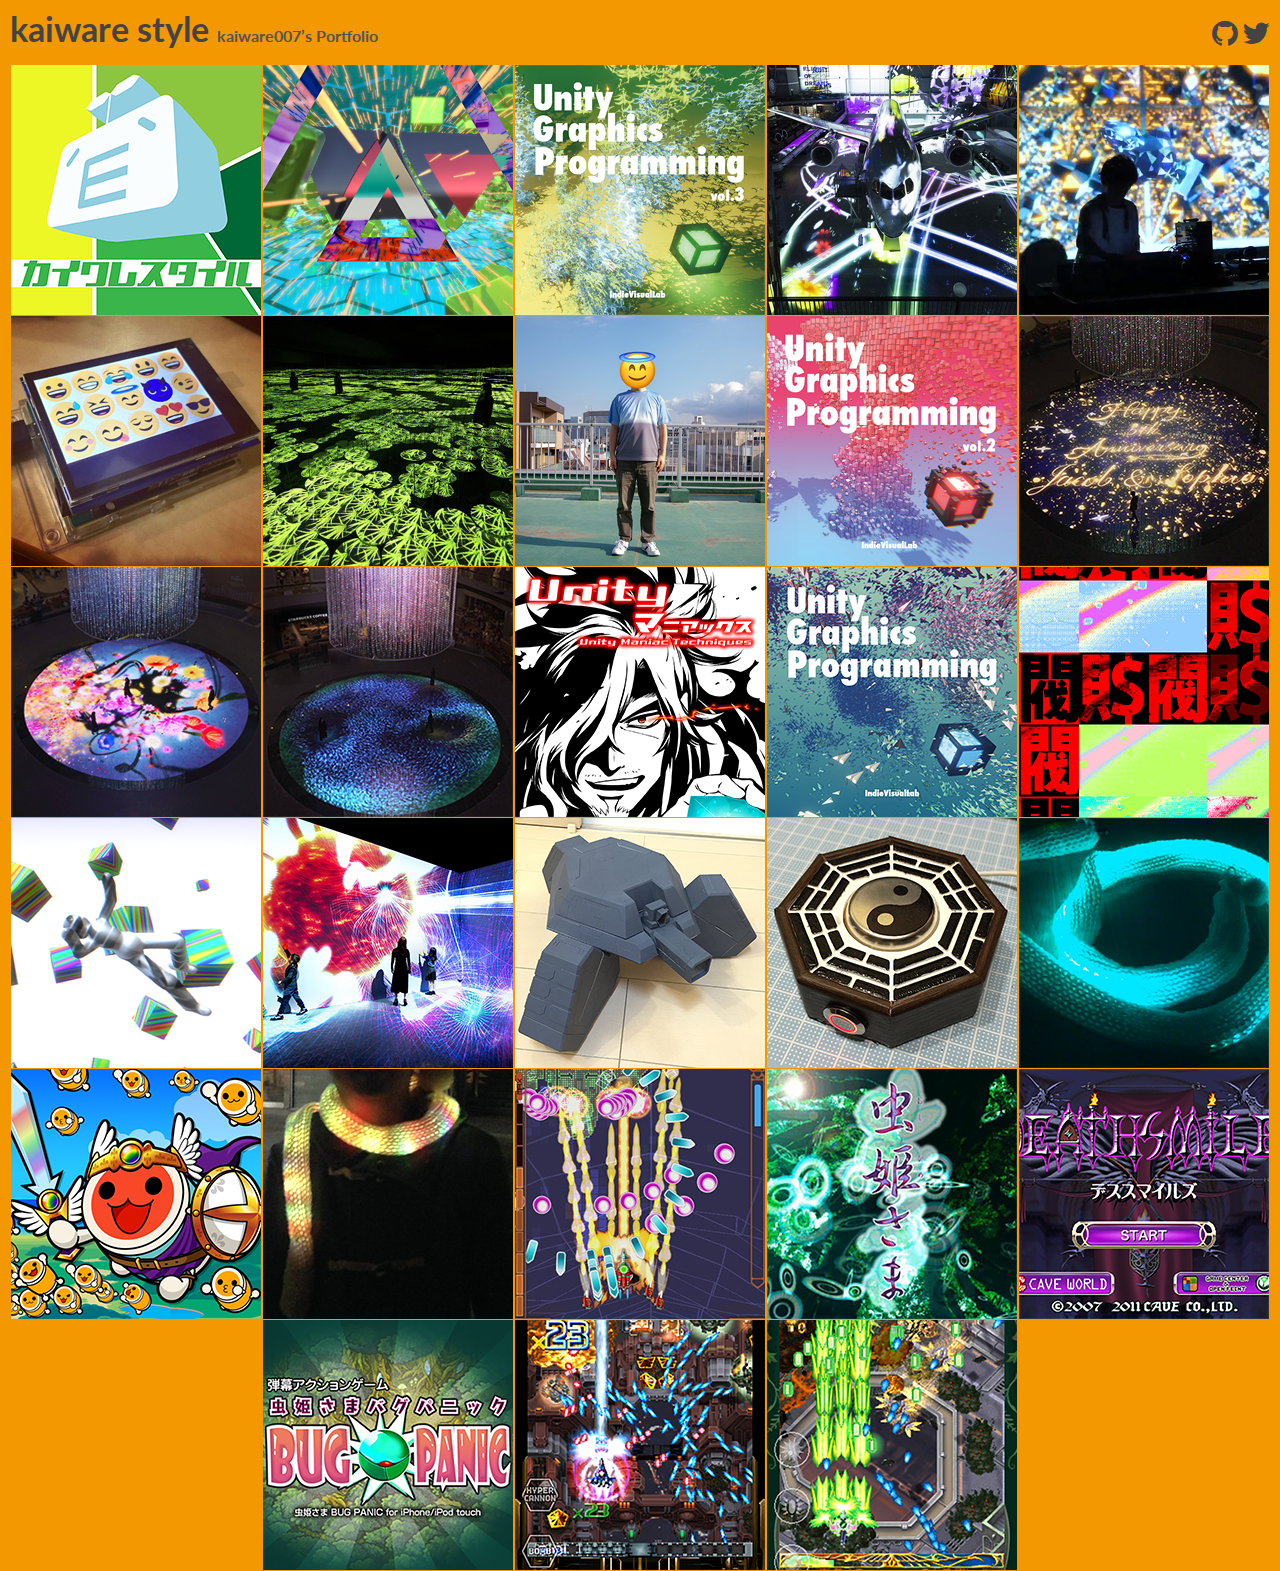
<file: index.html>
<!DOCTYPE html>
<html lang="ja-jp">
	<head>
			<meta charset="UTF-8" />
		<meta http-equiv="X-UA-Compatible" content="IE=edge,chrome=1">
		<meta name="viewport" content="width=device-width, initial-scale=1.0">
		<title>kaiware style</title>
		<meta name="description" content="Yuma Matsuda&#39;s Portfolio site" />
		<meta name="keywords" content="Unity, Unity3D, Computer graphics, cg, programming, shader, game, game devlop" />
		<meta name="author" content="Yuma Matsuda" />
		<link rel="icon" href="https://kaiware007.github.io//favicon.ico"> 

		<meta name="generator" content="Hugo 0.30.2" />
		<style>
		body {
		background: #f39800;
		color: ;
		}
		</style>
		<link rel="stylesheet" type="text/css" href="https://kaiware007.github.io/css/default.css" />
		<link rel="stylesheet" type="text/css" href="https://kaiware007.github.io/css/component.css" />
		<link rel="stylesheet" type="text/css" href="https://maxcdn.bootstrapcdn.com/font-awesome/4.7.0/css/font-awesome.min.css" integrity="sha384-wvfXpqpZZVQGK6TAh5PVlGOfQNHSoD2xbE+QkPxCAFlNEevoEH3Sl0sibVcOQVnN" crossorigin="anonymous" />
		
		<script src="https://kaiware007.github.io/js/modernizr.custom.js"></script>

	
<script>
(function(i,s,o,g,r,a,m){i['GoogleAnalyticsObject']=r;i[r]=i[r]||function(){
(i[r].q=i[r].q||[]).push(arguments)},i[r].l=1*new Date();a=s.createElement(o),
m=s.getElementsByTagName(o)[0];a.async=1;a.src=g;m.parentNode.insertBefore(a,m)
})(window,document,'script','https://www.google-analytics.com/analytics.js','ga');

ga('create', 'UA-64905079-2', 'auto');
ga('send', 'pageview');
</script>

	</head>
	<body>
		<div class="container">	
							<header class="clearfix">
				<p>
					
					
					
					<a href="https://github.com/kaiware007" title="github">
						<i class="fa fa-github fa-2x" aria-hidden="true"></i>
					</a>
					
					
					
					<a href="https://twitter.com/kaiware007" title="twitter">
						<i class="fa fa-twitter fa-2x" aria-hidden="true"></i>
					</a>
					
					
					
				</p>
				<h1>
					kaiware style
				<span>
					kaiware007&rsquo;s Portfolio
				</span>
			</h1>
			</header>

			<div class="main">
				<ul id="og-grid" class="og-grid">
					
					<li>
						<a href="" data-largesrc="images/full/1.png" data-title="About" data-description="HN:kaiware007 / engineer, Unity3D, Graphics programming, Shader, Media Art, Arduino, Raspberry pi, iOS, Android, VJ" data-buttontext="">
							<img src="images/thumbs/1.png" alt="About"/>
						</a>
					</li>
					
					<li>
						<a href="https://www.twitch.tv/videos/343490818?t=02h35m22s" data-largesrc="images/full/tdf2018_vj.png" data-title="Tokyo Demo Fest 2018 VJ" data-description="Tokyo Demo Fest 2018@3331 Arts Chiyoda, DJ by FL1NE VJ by kaiware007, 2018, paper/digital book" data-buttontext="">
							<img src="images/thumbs/tdf2018_vj.png" alt="VJ"/>
						</a>
					</li>
					
					<li>
						<a href="https://indievisuallab.stores.jp/items/5bc08f64a6e6ee273e000e4b" data-largesrc="images/full/unity_graphics_programming3.png" data-title="Unity Graphics Programming vol.3" data-description="Indie Visual Lab, 2018, paper/digital book" data-buttontext="">
							<img src="images/thumbs/unity_graphics_programming3.png" alt="Hobby"/>
						</a>
					</li>
					
					<li>
						<a href="https://www.team-lab.com/flight-of-dreams" data-largesrc="images/full/centrair.png" data-title="フライ ウィズ 787 ドリームライナー / Fly With 787 Dreamliner" data-description="teamLab, 2018, Digital Installation, Unity" data-buttontext="">
							<img src="images/thumbs/centrair.png" alt="Interactive Art"/>
						</a>
					</li>
					
					<li>
						<a href="https://www.youtube.com/watch?v=OTTJK_li17s" data-largesrc="images/full/InfiniteRave1.png" data-title="InfiniteRave #1 VJ" data-description="InfiniteRave #1@SHIBUYA CAST, DJ by Yoshiaki Sakota, VJ by kaiware007, 2018, Unity VJ" data-buttontext="">
							<img src="images/thumbs/InfiniteRave1.png" alt="VJ"/>
						</a>
					</li>
					
					<li>
						<a href="emojikeyboard" data-largesrc="images/full/emoji_keyboard.png" data-title="絵文字キーボード試作 / EMOJI Keyboard prototype" data-description="2018, Hobby, Electric works, Arduino" data-buttontext="">
							<img src="images/thumbs/emoji_keyboard.png" alt="Hobby"/>
						</a>
					</li>
					
					<li>
						<a href="https://borderless.teamlab.art/jp/ew/topography/" data-largesrc="images/full/MOT001.png" data-title="地形の記憶 / Memory of Topography" data-description="teamLab, 2018, Interactive Digital Installation, Unity" data-buttontext="">
							<img src="images/thumbs/MOT001.png" alt="Interactive Art"/>
						</a>
					</li>
					
					<li>
						<a href="unity_default_skybox_tshirt" data-largesrc="images/full/unity_skybox_t_shirt.png" data-title="Unity Default-Skybox T-shirt" data-description="2018, Hobby, Unity&#39;s Default-Skybox Material parody T-shirt" data-buttontext="">
							<img src="images/thumbs/unity_skybox_t_shirt.png" alt="Hobby"/>
						</a>
					</li>
					
					<li>
						<a href="https://indievisuallab.stores.jp/items/5ae077b850bbc30f3a000a6d" data-largesrc="images/full/unity_graphics_programming2.png" data-title="Unity Graphics Programming vol.2" data-description="Indie Visual Lab, 2018, paper/digital book" data-buttontext="">
							<img src="images/thumbs/unity_graphics_programming2.png" alt="Hobby"/>
						</a>
					</li>
					
					<li>
						<a href="https://www.teamlab.art/jp/w/strokes-of-life-message/" data-largesrc="images/full/strokes_of_life_2.png" data-title="Strokes of Life - Birthday / Anniversary / Marriage Proposal" data-description="teamLab, 2017, Interactive Digital Installation, Unity" data-buttontext="">
							<img src="images/thumbs/strokes_of_life_2.png" alt="Interactive Art"/>
						</a>
					</li>
					
					<li>
						<a href="https://www.teamlab.art/jp/w/strokes-of-life/" data-largesrc="images/full/strokes_of_life.png" data-title="Strokes of Life" data-description="teamLab, 2017, Interactive Digital Installation, Unity" data-buttontext="">
							<img src="images/thumbs/strokes_of_life.png" alt="Interactive Art"/>
						</a>
					</li>
					
					<li>
						<a href="https://www.teamlab.art/jp/w/natures-rhythm/" data-largesrc="images/full/natures_rhythm.png" data-title="Nature&#39;s Rhythm" data-description="teamLab, 2017, Interactive Digital Installation, Unity" data-buttontext="">
							<img src="images/thumbs/natures_rhythm.png" alt="Interactive Art"/>
						</a>
					</li>
					
					<li>
						<a href="https://bootlegstore.stores.jp/items/59f82f813210d53d54000872" data-largesrc="images/full/unity_maniacs.png" data-title="Unityマニアックス" data-description="TANOSHIMASU Co.,Ltd., 2017, paper/digital book" data-buttontext="">
							<img src="images/thumbs/unity_maniacs.png" alt="Hobby"/>
						</a>
					</li>
					
					<li>
						<a href="https://indievisuallab.stores.jp/items/59edf11ac8f22c0152002588" data-largesrc="images/full/unity_graphics_programming.png" data-title="Unity Graphics Programming vol.1" data-description="Indie Visual Lab, 2017, paper/digital book" data-buttontext="">
							<img src="images/thumbs/unity_graphics_programming.png" alt="Hobby"/>
						</a>
					</li>
					
					<li>
						<a href="https://www.youtube.com/watch?v=_pGuhMIXWUk" data-largesrc="images/full/vj_ufo2017.png" data-title="U.F.O@青山蜂" data-description="U.F.O@青山蜂, DJ by 財閥, VJ by kaiware007, 2017, Unity VJ" data-buttontext="">
							<img src="images/thumbs/vj_ufo2017.png" alt="VJ"/>
						</a>
					</li>
					
					<li>
						<a href="https://www.youtube.com/watch?v=etc0yHo8oiE" data-largesrc="images/full/vj_channel_17.png" data-title="チャネル#17@SuperDeluxe" data-description="チャネル#17@SuperDeluxe, DJ by Nyolfen, VJ by kaiware007, 2017, Unity VJ" data-buttontext="">
							<img src="images/thumbs/vj_channel_17.png" alt="VJ"/>
						</a>
					</li>
					
					<li>
						<a href="https://www.teamlab.art/jp/w/interactive_magnetic_field_theater" data-largesrc="images/full/magnetic.png" data-title="Interactive Magnetic Field Theater by teamLab" data-description="teamLab, 2016, Interactive Digital Installation" data-buttontext="">
							<img src="images/thumbs/magnetic.png" alt="Interactive Art"/>
						</a>
					</li>
					
					<li>
						<a href="weevil" data-largesrc="images/full/weevil.png" data-title="全方向移動型ラジコン戦車 Weevil" data-description="2016, Hobby, Electric works" data-buttontext="">
							<img src="images/thumbs/weevil.png" alt="Hobby"/>
						</a>
					</li>
					
					<li>
						<a href="cup_warmer" data-largesrc="images/full/cup_warmer.png" data-title="ミニ八卦炉型USBカップウォーマー" data-description="2015, Hobby, Electric works" data-buttontext="">
							<img src="images/thumbs/cup_warmer.png" alt="Hobby"/>
						</a>
					</li>
					
					<li>
						<a href="led_scarf_2014" data-largesrc="images/full/led_scarf.png" data-title="LEDマフラー2014" data-description="2014, Hobby, Electric works" data-buttontext="">
							<img src="images/thumbs/led_scarf.png" alt="Hobby"/>
						</a>
					</li>
					
					<li>
						<a href="http://apprpg.taiko-ch.net/" data-largesrc="images/full/taiko_rpg.png" data-title="太鼓の達人 RPGだドン!" data-description="©BANDAI NAMCO Games Inc., 2014, SmartPhone Game" data-buttontext="">
							<img src="images/thumbs/taiko_rpg.png" alt="Game"/>
						</a>
					</li>
					
					<li>
						<a href="led_scarf_2013" data-largesrc="images/full/led_scarf_2013.png" data-title="LEDマフラー2013" data-description="2013, Hobby, Electric works" data-buttontext="">
							<img src="images/thumbs/led_scarf_2013.png" alt="Hobby"/>
						</a>
					</li>
					
					<li>
						<a href="http://www.cave.co.jp/games/maximum-for-iphone/" data-largesrc="images/full/ddp_maximum.png" data-title="DODONPACHI MAXIMUM" data-description="©CAVE Interactive CO.,LTD., 2012, SmartPhone Game" data-buttontext="">
							<img src="images/thumbs/ddp_maximum.png" alt="Game"/>
						</a>
					</li>
					
					<li>
						<a href="http://www.cave.co.jp/games/mushihimesama-for-iphone/" data-largesrc="images/full/mushihimesama.png" data-title="虫姫さま for SmartPhone" data-description="©CAVE Interactive CO.,LTD., 2011, SmartPhone Game" data-buttontext="">
							<img src="images/thumbs/mushihimesama.png" alt="Game"/>
						</a>
					</li>
					
					<li>
						<a href="http://www.cave.co.jp/games/deathsmiles-for-iphone/" data-largesrc="images/full/deathsmiles.png" data-title="デススマイルズ for SmartPhone" data-description="©CAVE Interactive CO.,LTD., 2011, SmartPhone Game" data-buttontext="">
							<img src="images/thumbs/deathsmiles.png" alt="Game"/>
						</a>
					</li>
					
					<li>
						<a href="http://www.cave.co.jp/games/bugpanic-for-iphone/" data-largesrc="images/full/bugpanic.png" data-title="虫姫さま BUG PANIC for SmartPhone" data-description="©CAVE Interactive CO.,LTD., 2010, SmartPhone Game" data-buttontext="">
							<img src="images/thumbs/bugpanic.png" alt="Game"/>
						</a>
					</li>
					
					<li>
						<a href="http://www.cave.co.jp/games/ddp-daifukkatsu-for-iphone/" data-largesrc="images/full/dfk.png" data-title="怒首領蜂大復活 for SmartPhone" data-description="©CAVE Interactive CO.,LTD., 2010, SmartPhone Game" data-buttontext="">
							<img src="images/thumbs/dfk.png" alt="Game"/>
						</a>
					</li>
					
					<li>
						<a href="http://www.cave.co.jp/games/espgaluda2-for-iphone/" data-largesrc="images/full/espg2.png" data-title="エスプガルーダII for SmartPhone" data-description="©CAVE Interactive CO.,LTD., 2010, SmartPhone Game" data-buttontext="">
							<img src="images/thumbs/espg2.png" alt="Game"/>
						</a>
					</li>
					
				</ul>
				<footer>			
	
</footer>
			</div>
		</div>
				<script src="https://ajax.googleapis.com/ajax/libs/jquery/1.9.1/jquery.min.js"></script>
		<script>
			var $event = $.event,
			$special,
			resizeTimeout;

			$special = $event.special.debouncedresize = {
				setup: function() {
					$( this ).on( "resize", $special.handler );
				},
				teardown: function() {
					$( this ).off( "resize", $special.handler );
				},
				handler: function( event, execAsap ) {
					var context = this,
						args = arguments,
						dispatch = function() {
							event.type = "debouncedresize";
							$event.dispatch.apply( context, args );
						};

					if ( resizeTimeout ) {
						clearTimeout( resizeTimeout );
					}

					execAsap ?
						dispatch() :
						resizeTimeout = setTimeout( dispatch, $special.threshold );
				},
				threshold: 250
			};

			var BLANK = '[data-uri]';

			$.fn.imagesLoaded = function( callback ) {
				var $this = this,
					deferred = $.isFunction($.Deferred) ? $.Deferred() : 0,
					hasNotify = $.isFunction(deferred.notify),
					$images = $this.find('img').add( $this.filter('img') ),
					loaded = [],
					proper = [],
					broken = [];

				if ($.isPlainObject(callback)) {
					$.each(callback, function (key, value) {
						if (key === 'callback') {
							callback = value;
						} else if (deferred) {
							deferred[key](value);
						}
					});
				}

				function doneLoading() {
					var $proper = $(proper),
						$broken = $(broken);

					if ( deferred ) {
						if ( broken.length ) {
							deferred.reject( $images, $proper, $broken );
						} else {
							deferred.resolve( $images );
						}
					}

					if ( $.isFunction( callback ) ) {
						callback.call( $this, $images, $proper, $broken );
					}
				}

				function imgLoaded( img, isBroken ) {
					if ( img.src === BLANK || $.inArray( img, loaded ) !== -1 ) {
						return;
					}

					loaded.push( img );

					if ( isBroken ) {
						broken.push( img );
					} else {
						proper.push( img );
					}

					$.data( img, 'imagesLoaded', { isBroken: isBroken, src: img.src } );

					if ( hasNotify ) {
						deferred.notifyWith( $(img), [ isBroken, $images, $(proper), $(broken) ] );
					}

					if ( $images.length === loaded.length ){
						setTimeout( doneLoading );
						$images.unbind( '.imagesLoaded' );
					}
				}

				if ( !$images.length ) {
					doneLoading();
				} else {
					$images.bind( 'load.imagesLoaded error.imagesLoaded', function( event ){
						imgLoaded( event.target, event.type === 'error' );
					}).each( function( i, el ) {
						var src = el.src;

						var cached = $.data( el, 'imagesLoaded' );
						if ( cached && cached.src === src ) {
							imgLoaded( el, cached.isBroken );
							return;
						}

						if ( el.complete && el.naturalWidth !== undefined ) {
							imgLoaded( el, el.naturalWidth === 0 || el.naturalHeight === 0 );
							return;
						}

						if ( el.readyState || el.complete ) {
							el.src = BLANK;
							el.src = src;
						}
					});
				}

				return deferred ? deferred.promise( $this ) : $this;
			};

			var Grid = (function() {

				var $grid = $( '#og-grid' ),
					$items = $grid.children( 'li' ),
					current = -1,
					previewPos = -1,
					scrollExtra = 0,
					marginExpanded = 10,
					$window = $( window ), winsize,
					$body = $( 'html, body' ),
					transEndEventNames = {
						'WebkitTransition' : 'webkitTransitionEnd',
						'MozTransition' : 'transitionend',
						'OTransition' : 'oTransitionEnd',
						'msTransition' : 'MSTransitionEnd',
						'transition' : 'transitionend'
					},
					transEndEventName = transEndEventNames[ Modernizr.prefixed( 'transition' ) ],
					support = Modernizr.csstransitions,
					settings = {
						minHeight : 500,
						speed : 350,
						easing : 'ease'
					};

				function init( config ) {
					
					settings = $.extend( true, {}, settings, config );

					$grid.imagesLoaded( function() {

						saveItemInfo( true );
						getWinSize();
						initEvents();

					} );

				}

				function addItems( $newitems ) {

					$items = $items.add( $newitems );

					$newitems.each( function() {
						var $item = $( this );
						$item.data( {
							offsetTop : $item.offset().top,
							height : $item.height()
						} );
					} );

					initItemsEvents( $newitems );

				}

				function saveItemInfo( saveheight ) {
					$items.each( function() {
						var $item = $( this );
						$item.data( 'offsetTop', $item.offset().top );
						if( saveheight ) {
							$item.data( 'height', $item.height() );
						}
					} );
				}

				function initEvents() {
					
					initItemsEvents( $items );
					
					$window.on( 'debouncedresize', function() {
						
						scrollExtra = 0;
						previewPos = -1;
						saveItemInfo();
						getWinSize();
						var preview = $.data( this, 'preview' );
						if( typeof preview != 'undefined' ) {
							hidePreview();
						}

					} );

				}

				function initItemsEvents( $items ) {
					$items.on( 'click', 'span.og-close', function() {
						hidePreview();
						return false;
					} ).children( 'a' ).on( 'click', function(e) {

						var $item = $( this ).parent();
						current === $item.index() ? hidePreview() : showPreview( $item );
						return false;

					} );
				}

				function getWinSize() {
					winsize = { width : $window.width(), height : $window.height() };
				}

				function showPreview( $item ) {

					var preview = $.data( this, 'preview' ),
						position = $item.data( 'offsetTop' );

					scrollExtra = 0;

					if( typeof preview != 'undefined' ) {

						if( previewPos !== position ) {
							if( position > previewPos ) {
								scrollExtra = preview.height;
							}
							hidePreview();
						}
						else {
							preview.update( $item );
							return false;
						}
						
					}

					previewPos = position;
					preview = $.data( this, 'preview', new Preview( $item ) );
					preview.open();

				}

				function hidePreview() {
					current = -1;
					var preview = $.data( this, 'preview' );
					preview.close();
					$.removeData( this, 'preview' );
				}

				function Preview( $item ) {
					this.$item = $item;
					this.expandedIdx = this.$item.index();
					this.create();
					this.update();
				}

				Preview.prototype = {
					create : function() {
						this.$title = $( '<h3></h3>' );
						this.$description = $( '<p></p>' );
						this.$href = $( '<a href="#" target="_blank">View details</a>' );
						this.$details = $( '<div class="og-details"></div>' ).append( this.$title, this.$description, this.$href );
						this.$loading = $( '<div class="og-loading"></div>' );
						this.$fullimage = $( '<div class="og-fullimg"></div>' ).append( this.$loading );
						this.$closePreview = $( '<span class="og-close"></span>' );
						this.$previewInner = $( '<div class="og-expander-inner"></div>' ).append( this.$closePreview, this.$fullimage, this.$details );
						this.$previewEl = $( '<div class="og-expander"></div>' ).append( this.$previewInner );
						this.$item.append( this.getEl() );
						if( support ) {
							this.setTransition();
						}
					},
					update : function( $item ) {

						if( $item ) {
							this.$item = $item;
						}
						
						if( current !== -1 ) {
							var $currentItem = $items.eq( current );
							$currentItem.removeClass( 'og-expanded' );
							this.$item.addClass( 'og-expanded' );
							this.positionPreview();
						}

						current = this.$item.index();

						var $itemEl = this.$item.children( 'a' ),
							eldata = {
								href : $itemEl.attr( 'href' ),
								largesrc : $itemEl.data( 'largesrc' ),
								title : $itemEl.data( 'title' ),
								description : $itemEl.data( 'description' ),
								buttontext : $itemEl.data( 'buttontext' )
							};

						this.$title.html( eldata.title );
						this.$description.html( eldata.description );
						if(eldata.buttontext) this.$href.text(eldata.buttontext);
						else this.$href.text("View details")

						if (eldata.href) {
							this.$href.attr( 'href', eldata.href );
							this.$href.show();
						}
						else {
							this.$href.hide();
						}

						var self = this;
						
						if( typeof self.$largeImg != 'undefined' ) {
							self.$largeImg.remove();
						}

						if( self.$fullimage.is( ':visible' ) ) {
							this.$loading.show();
							$( '<img/>' ).load( function() {
								var $img = $( this );
								if( $img.attr( 'src' ) === self.$item.children('a').data( 'largesrc' ) ) {
									self.$loading.hide();
									self.$fullimage.find( 'img' ).remove();
									self.$largeImg = $img.fadeIn( 350 );
									self.$fullimage.append( self.$largeImg );
								}
							} ).attr( 'src', eldata.largesrc );	
						}

					},
					open : function() {

						setTimeout( $.proxy( function() {	
							this.setHeights();
							this.positionPreview();
						}, this ), 25 );

					},
					close : function() {

						var self = this,
							onEndFn = function() {
								if( support ) {
									$( this ).off( transEndEventName );
								}
								self.$item.removeClass( 'og-expanded' );
								self.$previewEl.remove();
							};

						setTimeout( $.proxy( function() {

							if( typeof this.$largeImg !== 'undefined' ) {
								this.$largeImg.fadeOut( 'fast' );
							}
							this.$previewEl.css( 'height', 0 );
							var $expandedItem = $items.eq( this.expandedIdx );
							$expandedItem.css( 'height', $expandedItem.data( 'height' ) ).on( transEndEventName, onEndFn );

							if( !support ) {
								onEndFn.call();
							}

						}, this ), 25 );
						
						return false;

					},
					calcHeight : function() {

						var heightPreview = winsize.height - this.$item.data( 'height' ) - marginExpanded,
							itemHeight = winsize.height;

						if( heightPreview < settings.minHeight ) {
							heightPreview = settings.minHeight;
							itemHeight = settings.minHeight + this.$item.data( 'height' ) + marginExpanded;
						}

						this.height = heightPreview;
						this.itemHeight = itemHeight;

					},
					setHeights : function() {

						var self = this,
							onEndFn = function() {
								if( support ) {
									self.$item.off( transEndEventName );
								}
								self.$item.addClass( 'og-expanded' );
							};

						this.calcHeight();
						this.$previewEl.css( 'height', this.height );
						this.$item.css( 'height', this.itemHeight ).on( transEndEventName, onEndFn );

						if( !support ) {
							onEndFn.call();
						}

					},
					positionPreview : function() {

						var position = this.$item.data( 'offsetTop' ),
							previewOffsetT = this.$previewEl.offset().top - scrollExtra,
							scrollVal = this.height + this.$item.data( 'height' ) + marginExpanded <= winsize.height ? position : this.height < winsize.height ? previewOffsetT - ( winsize.height - this.height ) : previewOffsetT;
						
						$body.animate( { scrollTop : scrollVal }, settings.speed );

					},
					setTransition  : function() {
						this.$previewEl.css( 'transition', 'height ' + settings.speed + 'ms ' + settings.easing );
						this.$item.css( 'transition', 'height ' + settings.speed + 'ms ' + settings.easing );
					},
					getEl : function() {
						return this.$previewEl;
					}
				}

				return { 
					init : init,
					addItems : addItems
				};

			})();
		</script>
		<script>
			$(function() {
				Grid.init();
			});
		</script>

	</body>
</html>
</file>
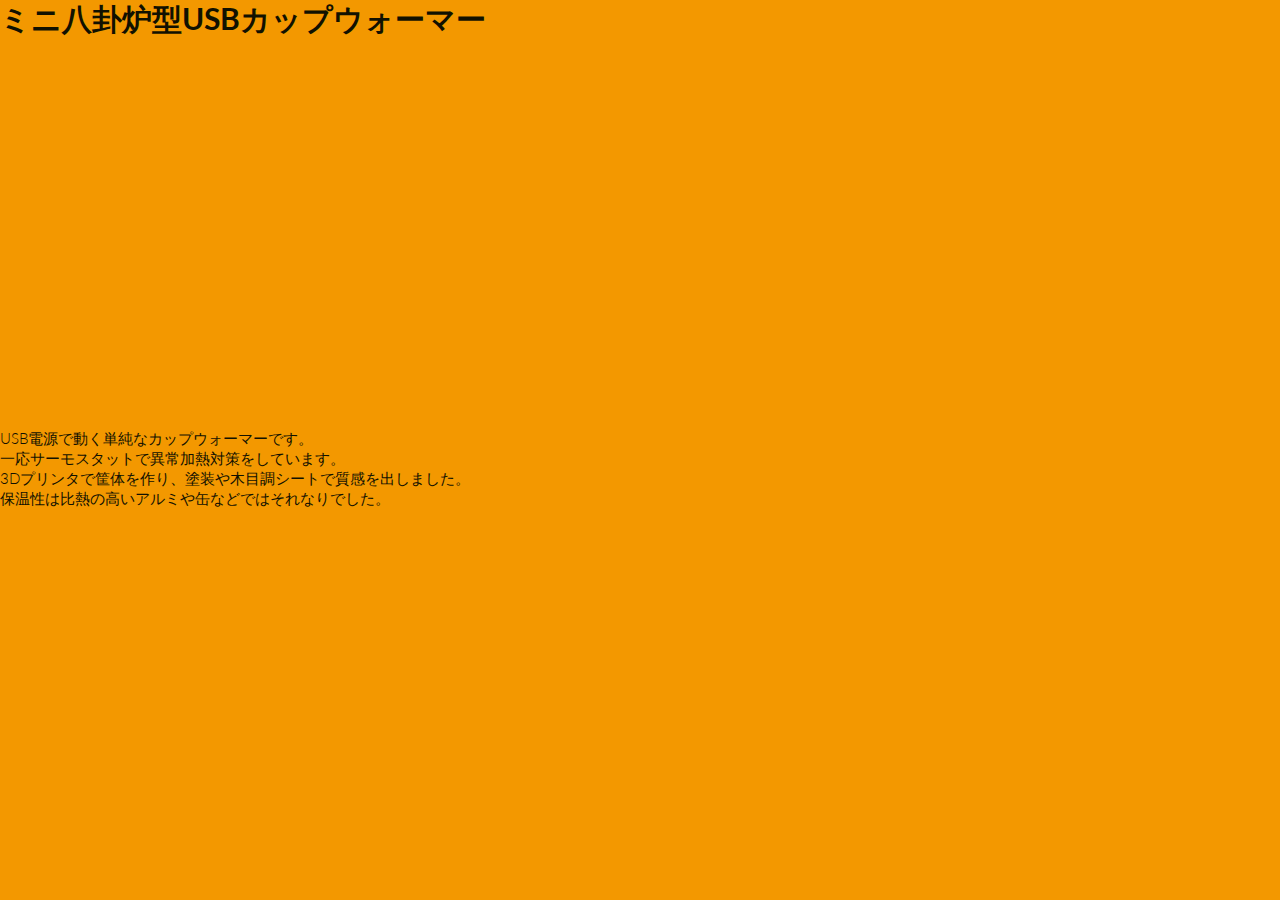
<file: cup_warmer/index.html>
<!DOCTYPE html>
<html lang="ja-jp">
<head>
<meta charset="utf-8">
<title>ミニ八卦炉型USBカップウォーマー -- kaiware style</title>
</head>
<body>
  <style>
  body {
  background: #f39800;
  color: ;
  }
  </style>
  <link rel="stylesheet" type="text/css" href="https://kaiware007.github.io/css/default.css" />
  <link rel="stylesheet" type="text/css" href="https://kaiware007.github.io/css/component.css" />
  <link rel="stylesheet" type="text/css" href="https://maxcdn.bootstrapcdn.com/font-awesome/4.7.0/css/font-awesome.min.css" integrity="sha384-wvfXpqpZZVQGK6TAh5PVlGOfQNHSoD2xbE+QkPxCAFlNEevoEH3Sl0sibVcOQVnN" crossorigin="anonymous" />
  

<h1>ミニ八卦炉型USBカップウォーマー</h1>
<div><div>
  <iframe src="//www.youtube.com/embed/akwnD7HMh3s"
    width="640" height="385" allowfullscreen frameborder="0" ></iframe>
</div>


<p>USB電源で動く単純なカップウォーマーです。<br />
一応サーモスタットで異常加熱対策をしています。<br />
3Dプリンタで筐体を作り、塗装や木目調シートで質感を出しました。<br />
保温性は比熱の高いアルミや缶などではそれなりでした。</p>
</div>
</body>
<html>
</file>
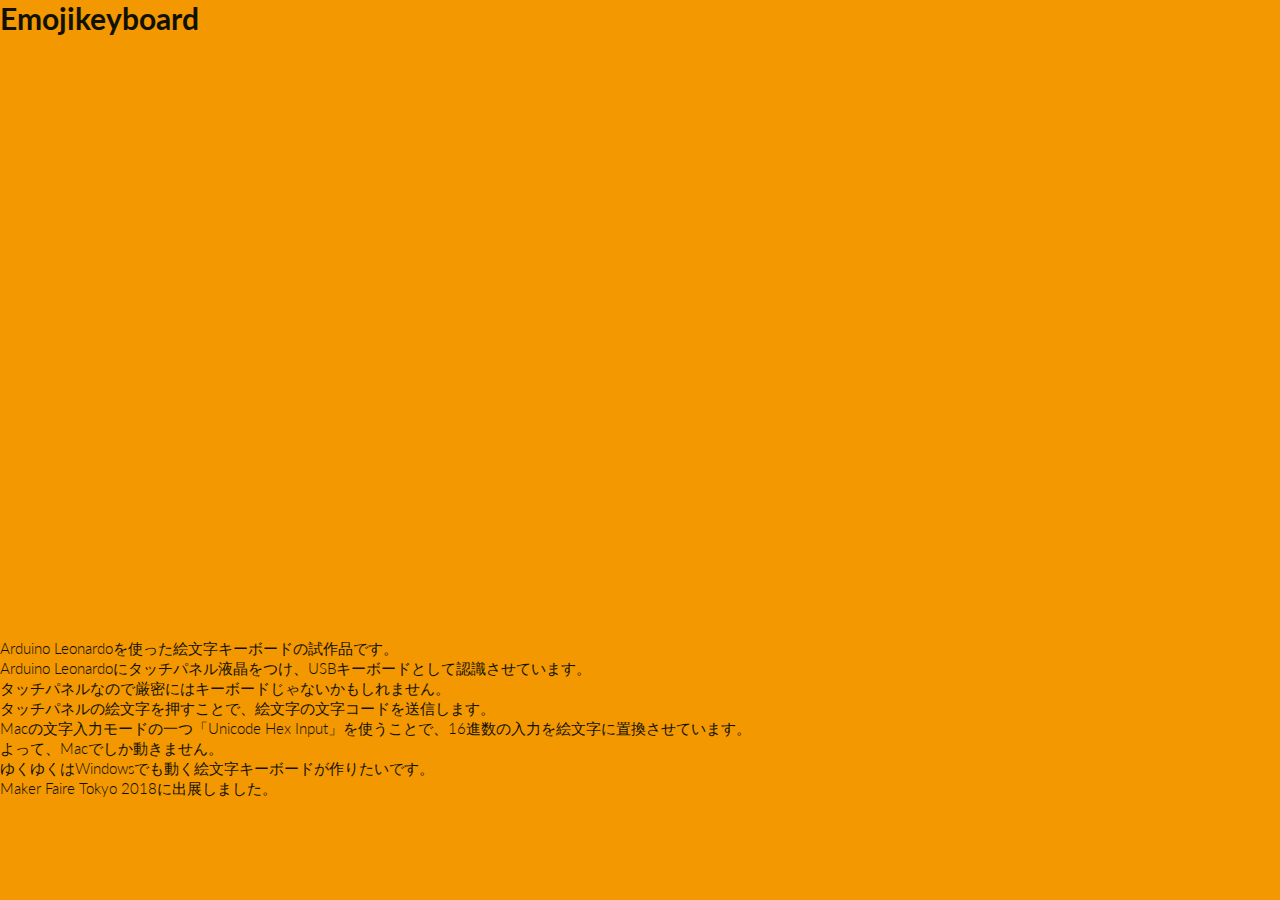
<file: emojikeyboard/index.html>
<!DOCTYPE html>
<html lang="ja-jp">
<head>
<meta charset="utf-8">
<title>Emojikeyboard -- kaiware style</title>
</head>
<body>
  <style>
  body {
  background: #f39800;
  color: ;
  }
  </style>
  <link rel="stylesheet" type="text/css" href="https://kaiware007.github.io/css/default.css" />
  <link rel="stylesheet" type="text/css" href="https://kaiware007.github.io/css/component.css" />
  <link rel="stylesheet" type="text/css" href="https://maxcdn.bootstrapcdn.com/font-awesome/4.7.0/css/font-awesome.min.css" integrity="sha384-wvfXpqpZZVQGK6TAh5PVlGOfQNHSoD2xbE+QkPxCAFlNEevoEH3Sl0sibVcOQVnN" crossorigin="anonymous" />
  

<h1>Emojikeyboard</h1>
<div><div>
  <iframe src="https://www.instagram.com/p/BltBFffDOIr/embed" width="600" height="600" frameborder="0" scrolling="no"></iframe>
</div>


<p>Arduino Leonardoを使った絵文字キーボードの試作品です。<br />
Arduino Leonardoにタッチパネル液晶をつけ、USBキーボードとして認識させています。<br />
タッチパネルなので厳密にはキーボードじゃないかもしれません。<br />
タッチパネルの絵文字を押すことで、絵文字の文字コードを送信します。<br />
Macの文字入力モードの一つ「Unicode Hex Input」を使うことで、16進数の入力を絵文字に置換させています。<br />
よって、Macでしか動きません。<br />
ゆくゆくはWindowsでも動く絵文字キーボードが作りたいです。<br />
Maker Faire Tokyo 2018に出展しました。</p>
</div>
</body>
<html>
</file>
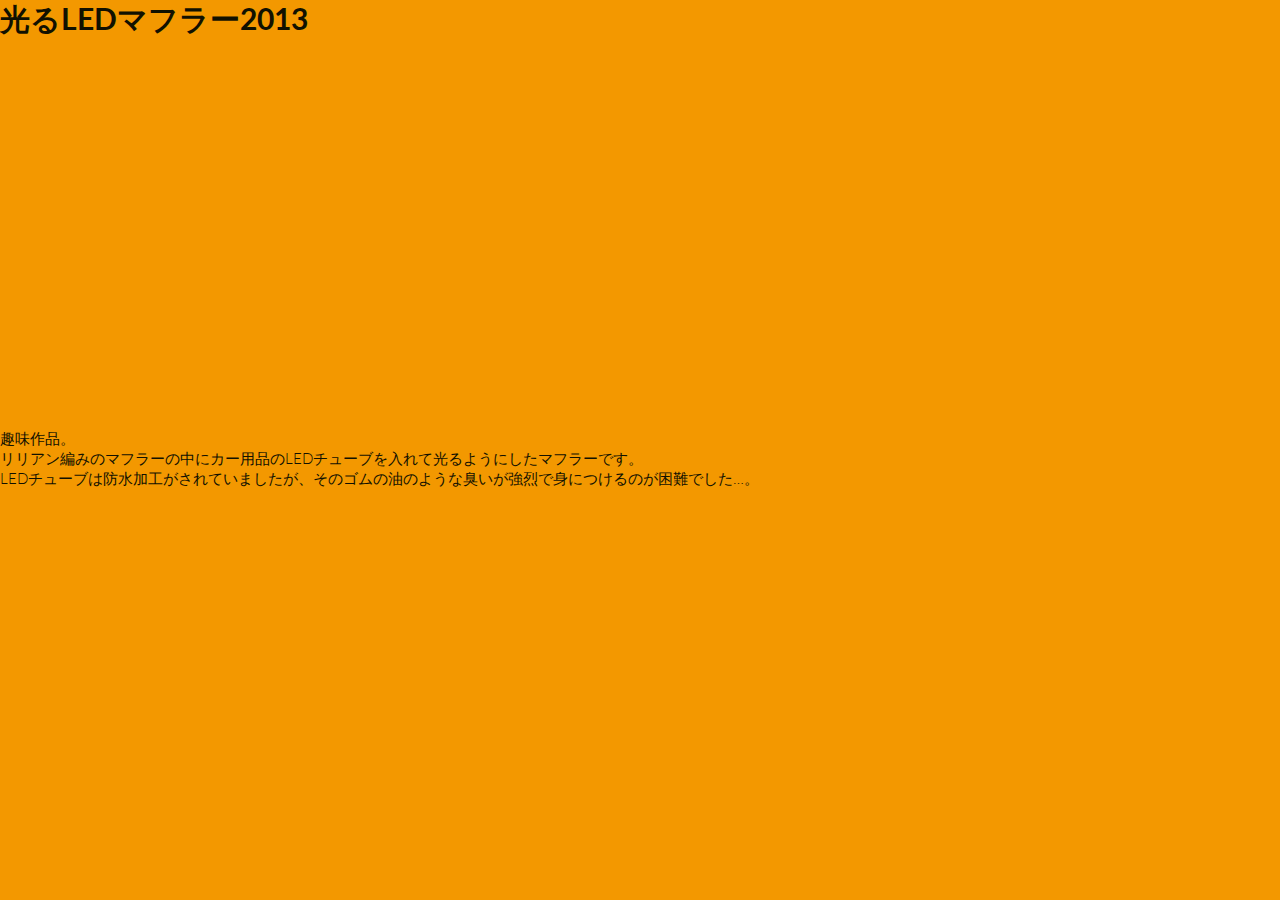
<file: led_scarf_2013/index.html>
<!DOCTYPE html>
<html lang="ja-jp">
<head>
<meta charset="utf-8">
<title>光るLEDマフラー2013 -- kaiware style</title>
</head>
<body>
  <style>
  body {
  background: #f39800;
  color: ;
  }
  </style>
  <link rel="stylesheet" type="text/css" href="https://kaiware007.github.io/css/default.css" />
  <link rel="stylesheet" type="text/css" href="https://kaiware007.github.io/css/component.css" />
  <link rel="stylesheet" type="text/css" href="https://maxcdn.bootstrapcdn.com/font-awesome/4.7.0/css/font-awesome.min.css" integrity="sha384-wvfXpqpZZVQGK6TAh5PVlGOfQNHSoD2xbE+QkPxCAFlNEevoEH3Sl0sibVcOQVnN" crossorigin="anonymous" />
  

<h1>光るLEDマフラー2013</h1>
<div><div>
  <iframe src="//www.youtube.com/embed/MTFHbfvSQnQ"
    width="640" height="385" allowfullscreen frameborder="0" ></iframe>
</div>


<p>趣味作品。<br />
リリアン編みのマフラーの中にカー用品のLEDチューブを入れて光るようにしたマフラーです。<br />
LEDチューブは防水加工がされていましたが、そのゴムの油のような臭いが強烈で身につけるのが困難でした…。</p>
</div>
</body>
<html>
</file>
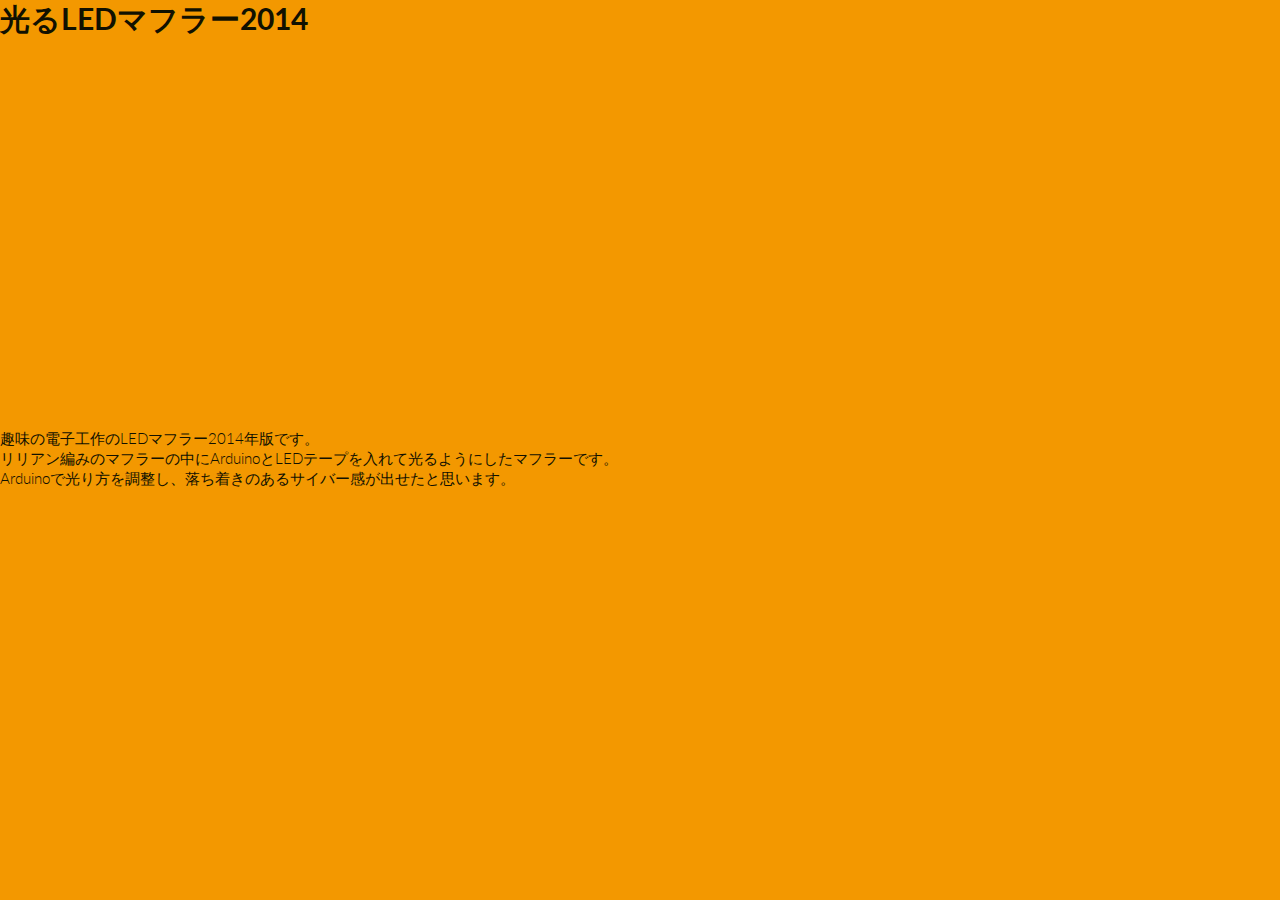
<file: led_scarf_2014/index.html>
<!DOCTYPE html>
<html lang="ja-jp">
<head>
<meta charset="utf-8">
<title>光るLEDマフラー2014 -- kaiware style</title>
</head>
<body>
  <style>
  body {
  background: #f39800;
  color: ;
  }
  </style>
  <link rel="stylesheet" type="text/css" href="https://kaiware007.github.io/css/default.css" />
  <link rel="stylesheet" type="text/css" href="https://kaiware007.github.io/css/component.css" />
  <link rel="stylesheet" type="text/css" href="https://maxcdn.bootstrapcdn.com/font-awesome/4.7.0/css/font-awesome.min.css" integrity="sha384-wvfXpqpZZVQGK6TAh5PVlGOfQNHSoD2xbE+QkPxCAFlNEevoEH3Sl0sibVcOQVnN" crossorigin="anonymous" />
  

<h1>光るLEDマフラー2014</h1>
<div><div>
  <iframe src="//www.youtube.com/embed/AaY6jOqDxIw"
    width="640" height="385" allowfullscreen frameborder="0" ></iframe>
</div>


<p>趣味の電子工作のLEDマフラー2014年版です。<br />
リリアン編みのマフラーの中にArduinoとLEDテープを入れて光るようにしたマフラーです。<br />
Arduinoで光り方を調整し、落ち着きのあるサイバー感が出せたと思います。</p>
</div>
</body>
<html>
</file>
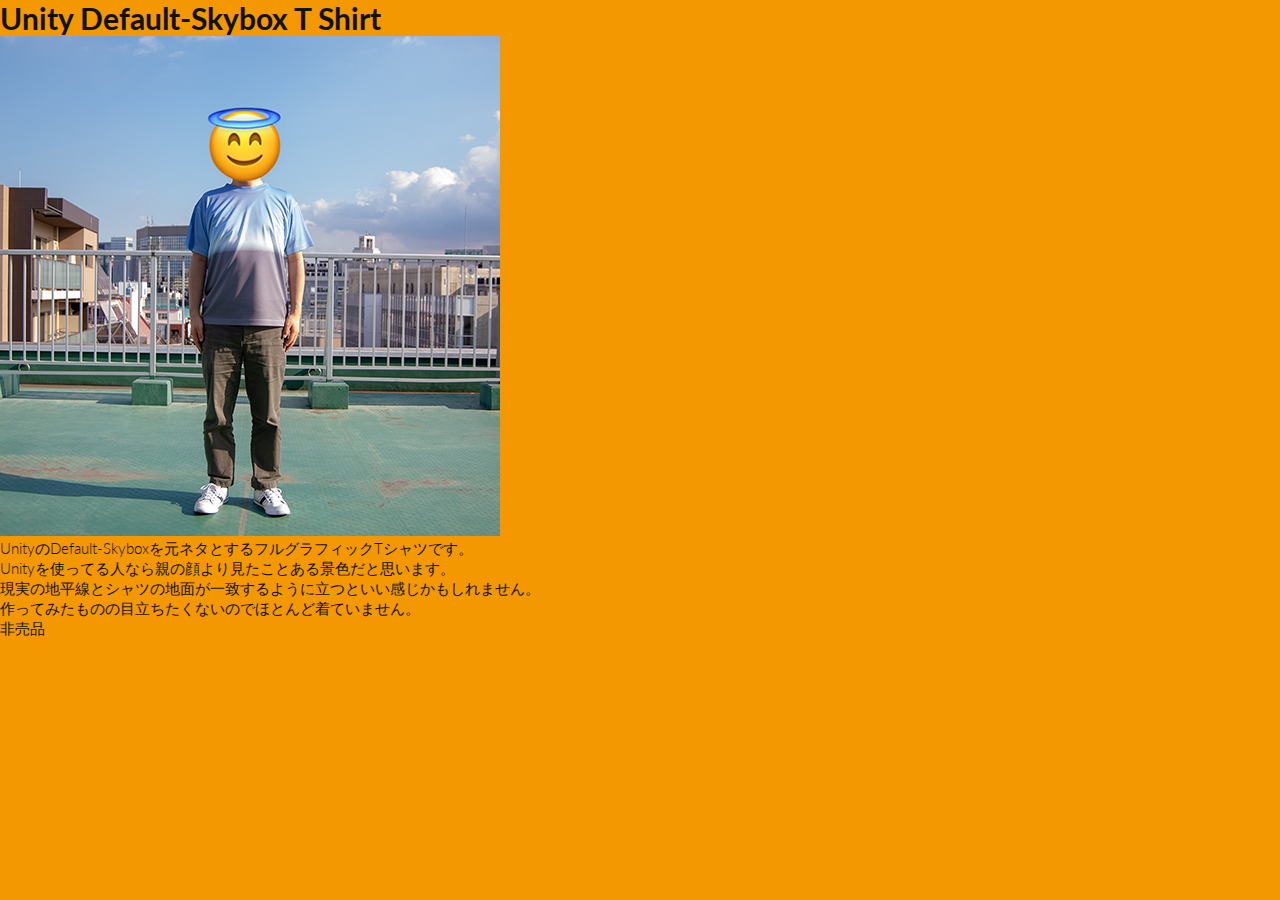
<file: unity_default_skybox_tshirt/index.html>
<!DOCTYPE html>
<html lang="ja-jp">
<head>
<meta charset="utf-8">
<title>Unity Default-Skybox T Shirt -- kaiware style</title>
</head>
<body>
  <style>
  body {
  background: #f39800;
  color: ;
  }
  </style>
  <link rel="stylesheet" type="text/css" href="https://kaiware007.github.io/css/default.css" />
  <link rel="stylesheet" type="text/css" href="https://kaiware007.github.io/css/component.css" />
  <link rel="stylesheet" type="text/css" href="https://maxcdn.bootstrapcdn.com/font-awesome/4.7.0/css/font-awesome.min.css" integrity="sha384-wvfXpqpZZVQGK6TAh5PVlGOfQNHSoD2xbE+QkPxCAFlNEevoEH3Sl0sibVcOQVnN" crossorigin="anonymous" />
  

<h1>Unity Default-Skybox T Shirt</h1>
<div><p><img src="https://kaiware007.github.io/images/full/unity_skybox_t_shirt.png" alt="Unity Default-Skybox T-shirt" /></p>

<p>UnityのDefault-Skyboxを元ネタとするフルグラフィックTシャツです。<br />
Unityを使ってる人なら親の顔より見たことある景色だと思います。<br />
現実の地平線とシャツの地面が一致するように立つといい感じかもしれません。<br />
作ってみたものの目立ちたくないのでほとんど着ていません。<br />
非売品</p>
</div>
</body>
<html>
</file>
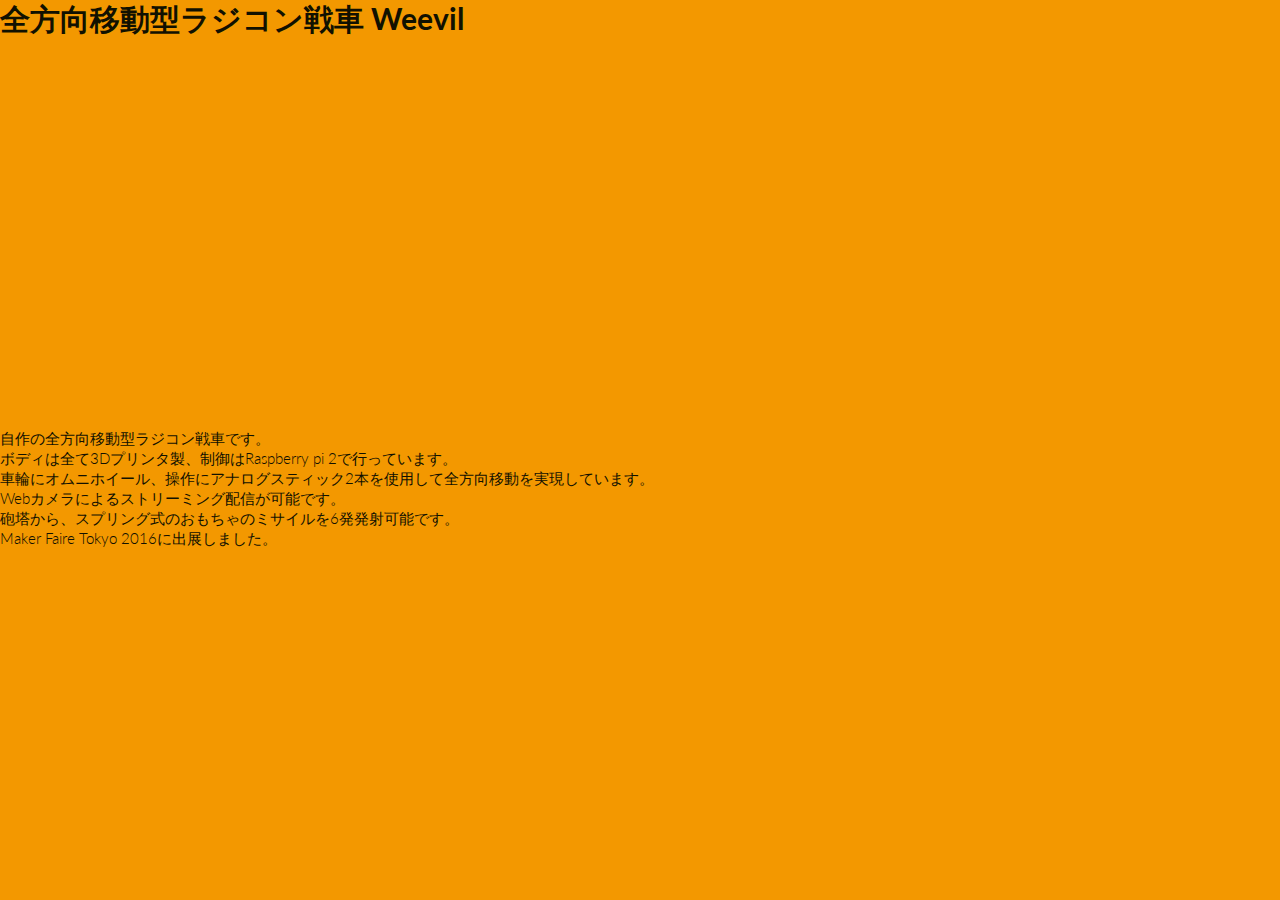
<file: weevil/index.html>
<!DOCTYPE html>
<html lang="ja-jp">
<head>
<meta charset="utf-8">
<title>全方向移動型ラジコン戦車 Weevil -- kaiware style</title>
</head>
<body>
  <style>
  body {
  background: #f39800;
  color: ;
  }
  </style>
  <link rel="stylesheet" type="text/css" href="https://kaiware007.github.io/css/default.css" />
  <link rel="stylesheet" type="text/css" href="https://kaiware007.github.io/css/component.css" />
  <link rel="stylesheet" type="text/css" href="https://maxcdn.bootstrapcdn.com/font-awesome/4.7.0/css/font-awesome.min.css" integrity="sha384-wvfXpqpZZVQGK6TAh5PVlGOfQNHSoD2xbE+QkPxCAFlNEevoEH3Sl0sibVcOQVnN" crossorigin="anonymous" />
  

<h1>全方向移動型ラジコン戦車 Weevil</h1>
<div><div>
  <iframe src="//www.youtube.com/embed/hJuKFPOqkHs"
    width="640" height="385" allowfullscreen frameborder="0" ></iframe>
</div>


<p>自作の全方向移動型ラジコン戦車です。<br />
ボディは全て3Dプリンタ製、制御はRaspberry pi 2で行っています。<br />
車輪にオムニホイール、操作にアナログスティック2本を使用して全方向移動を実現しています。<br />
Webカメラによるストリーミング配信が可能です。<br />
砲塔から、スプリング式のおもちゃのミサイルを6発発射可能です。<br />
Maker Faire Tokyo 2016に出展しました。</p>
</div>
</body>
<html>
</file>
